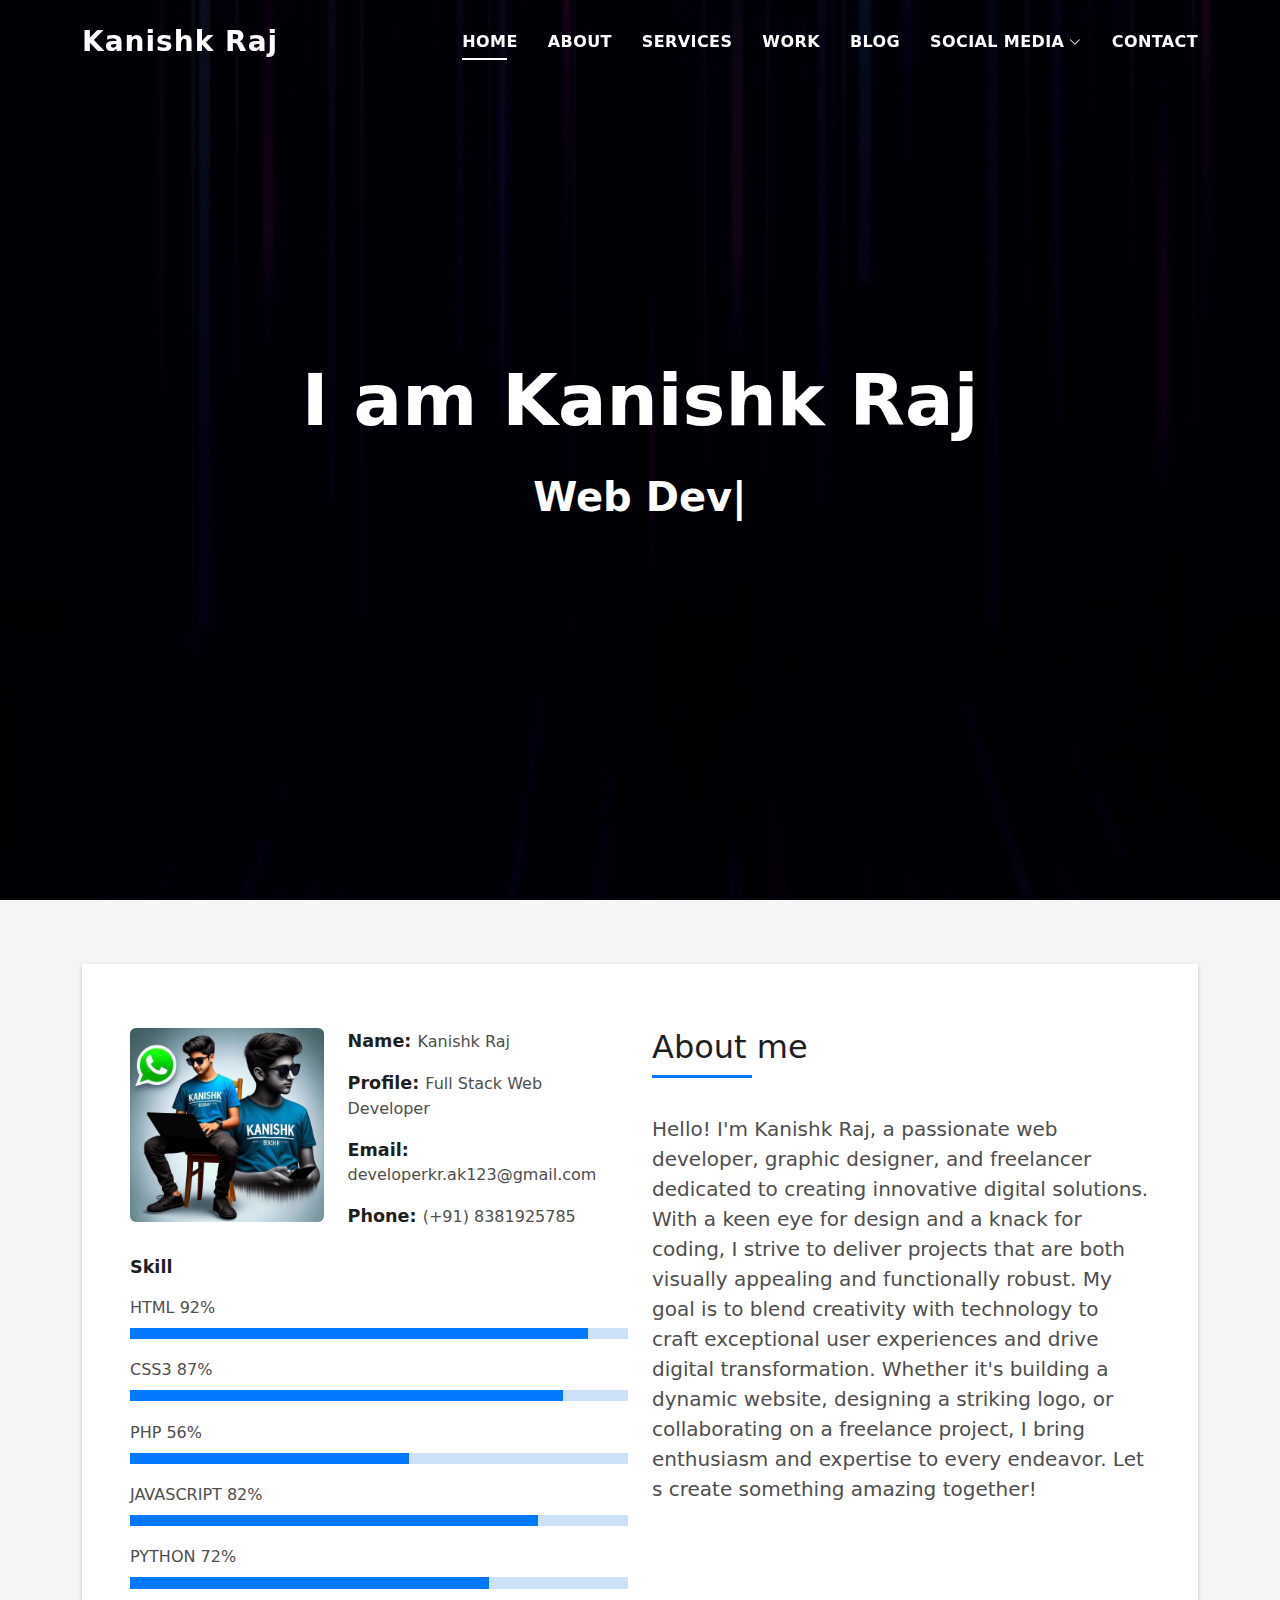
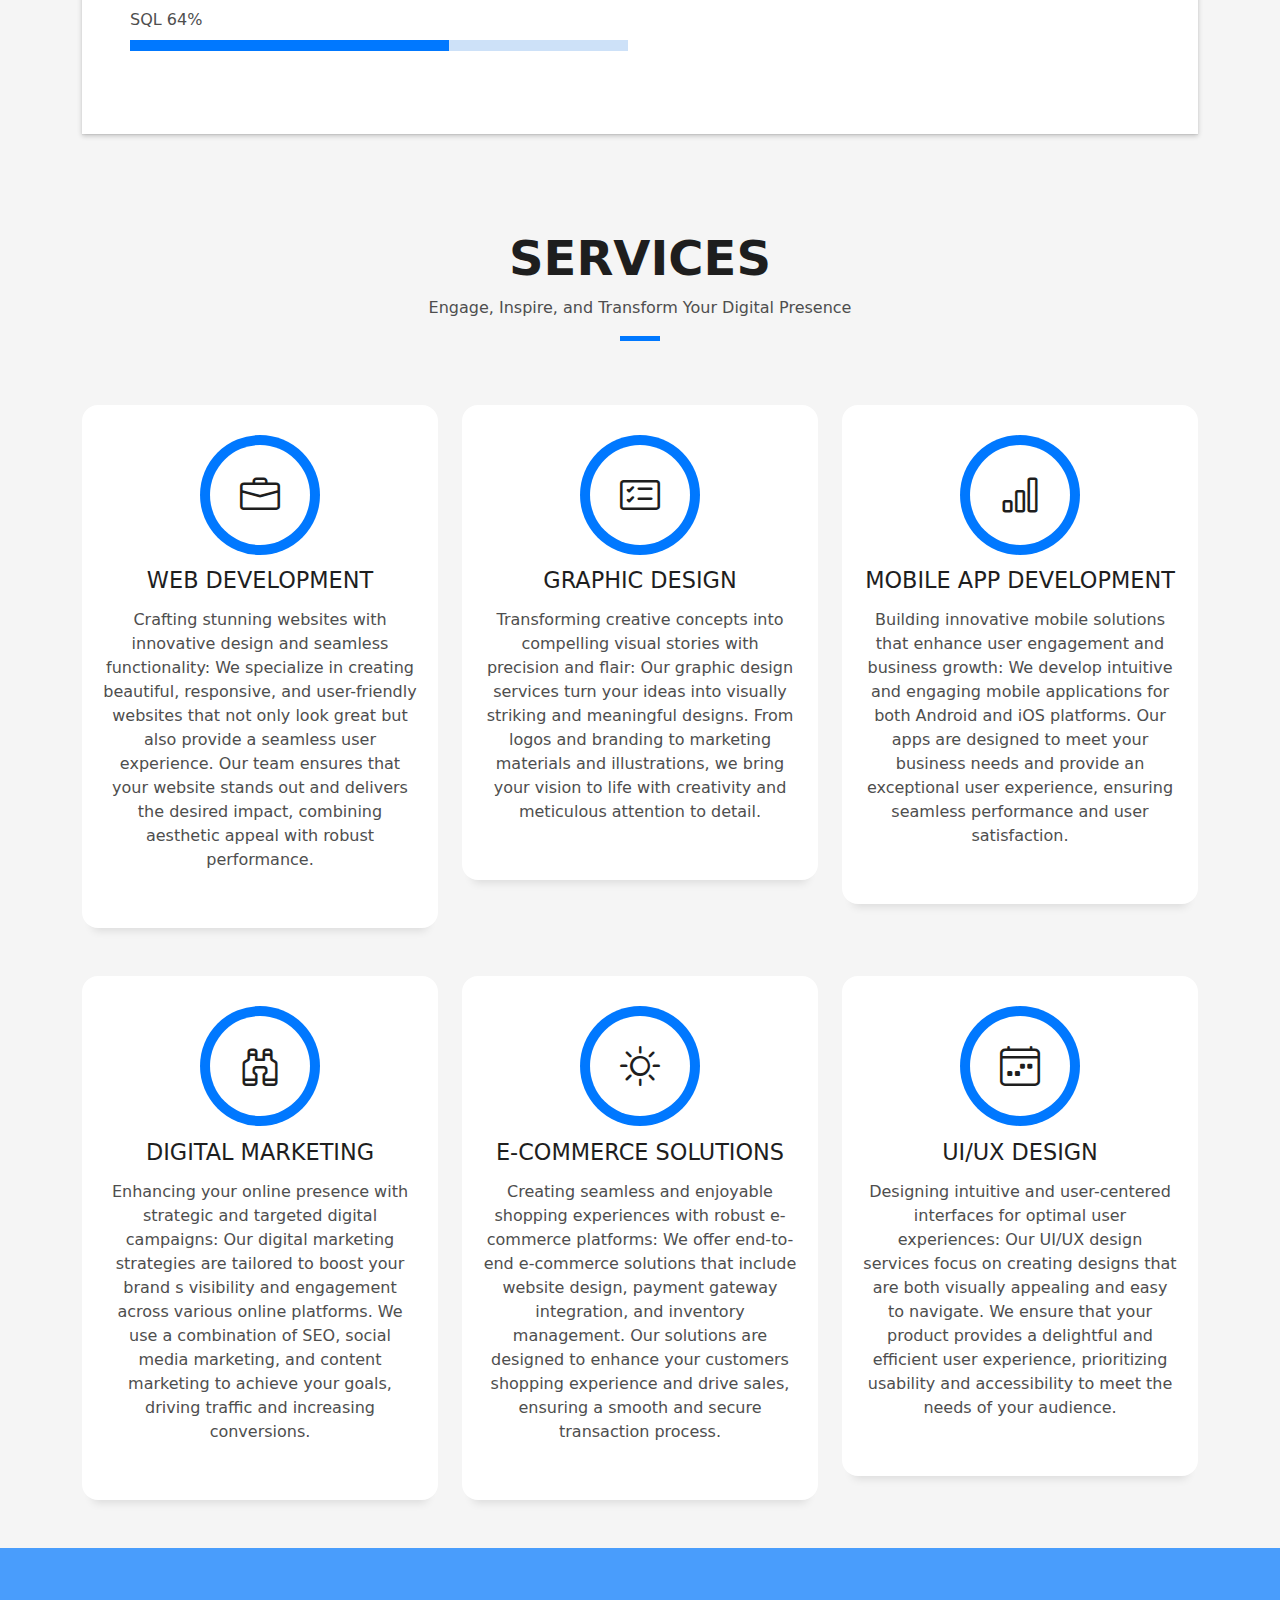
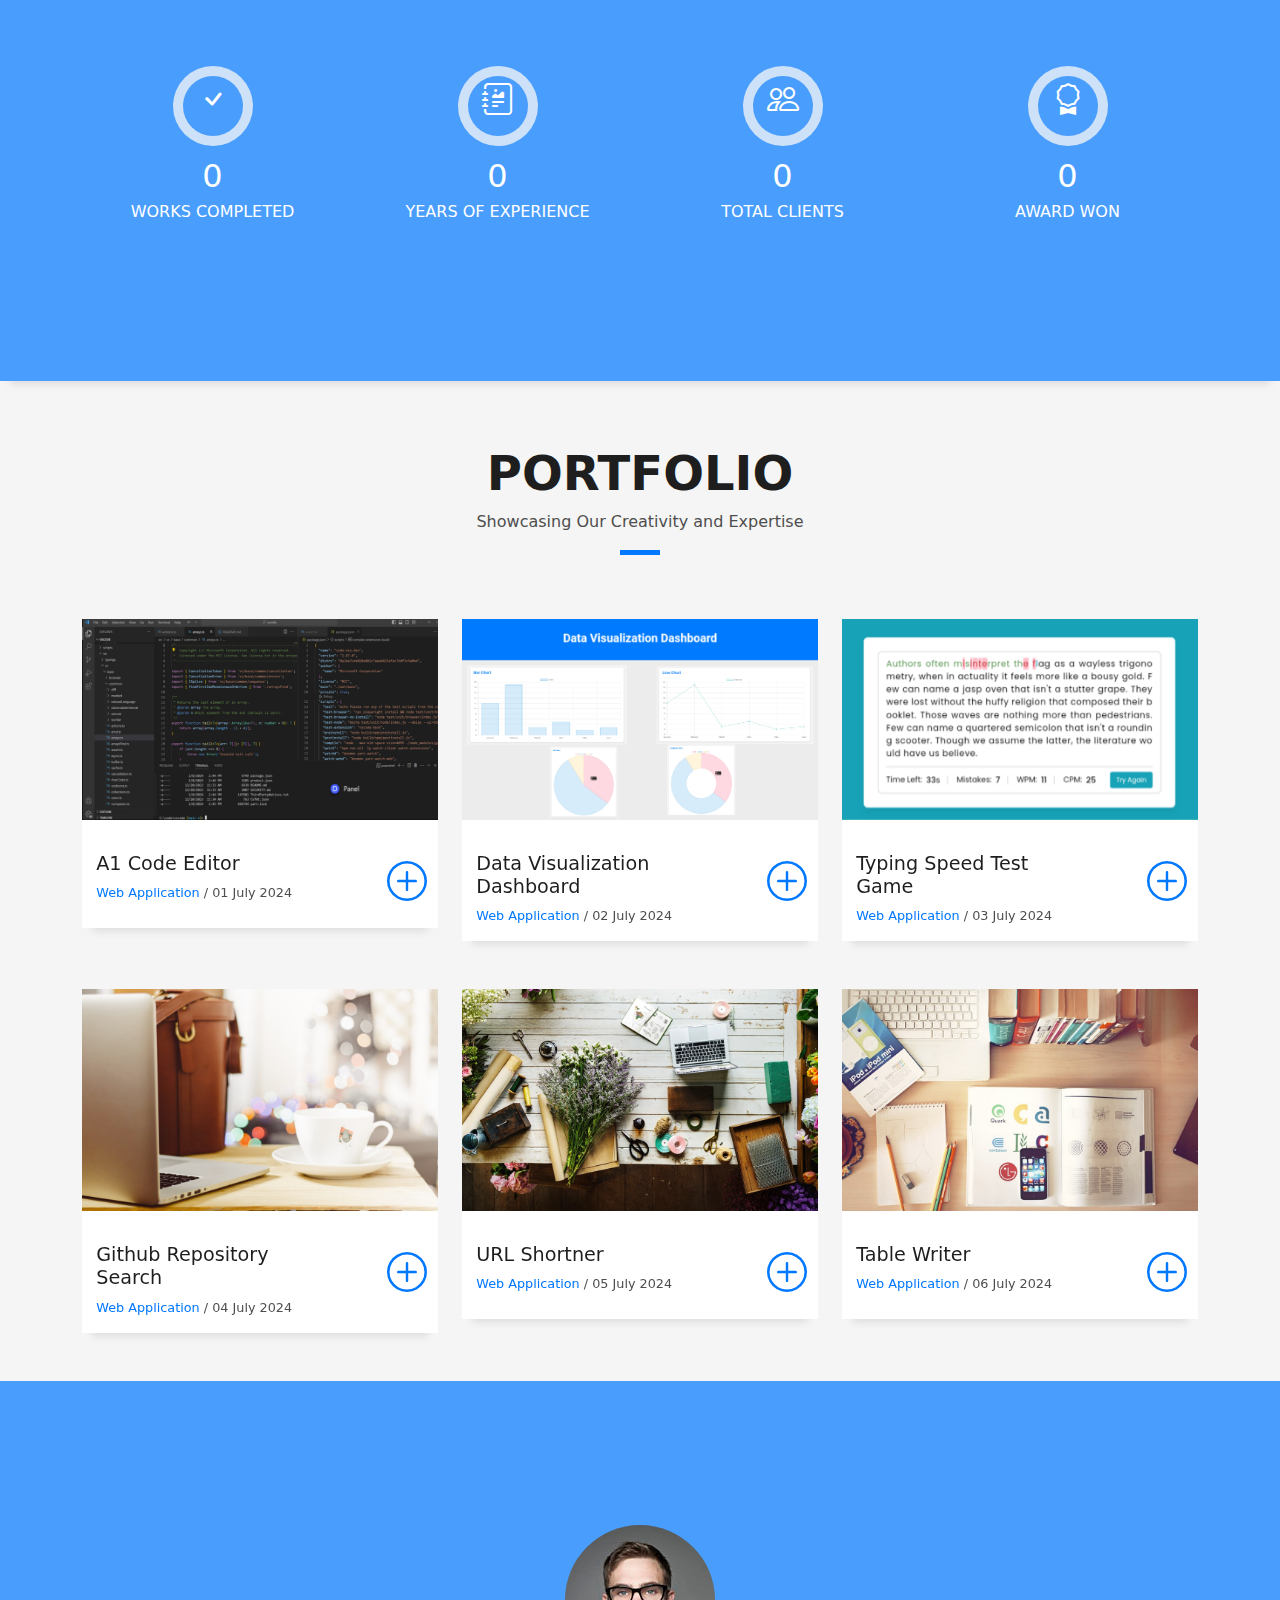
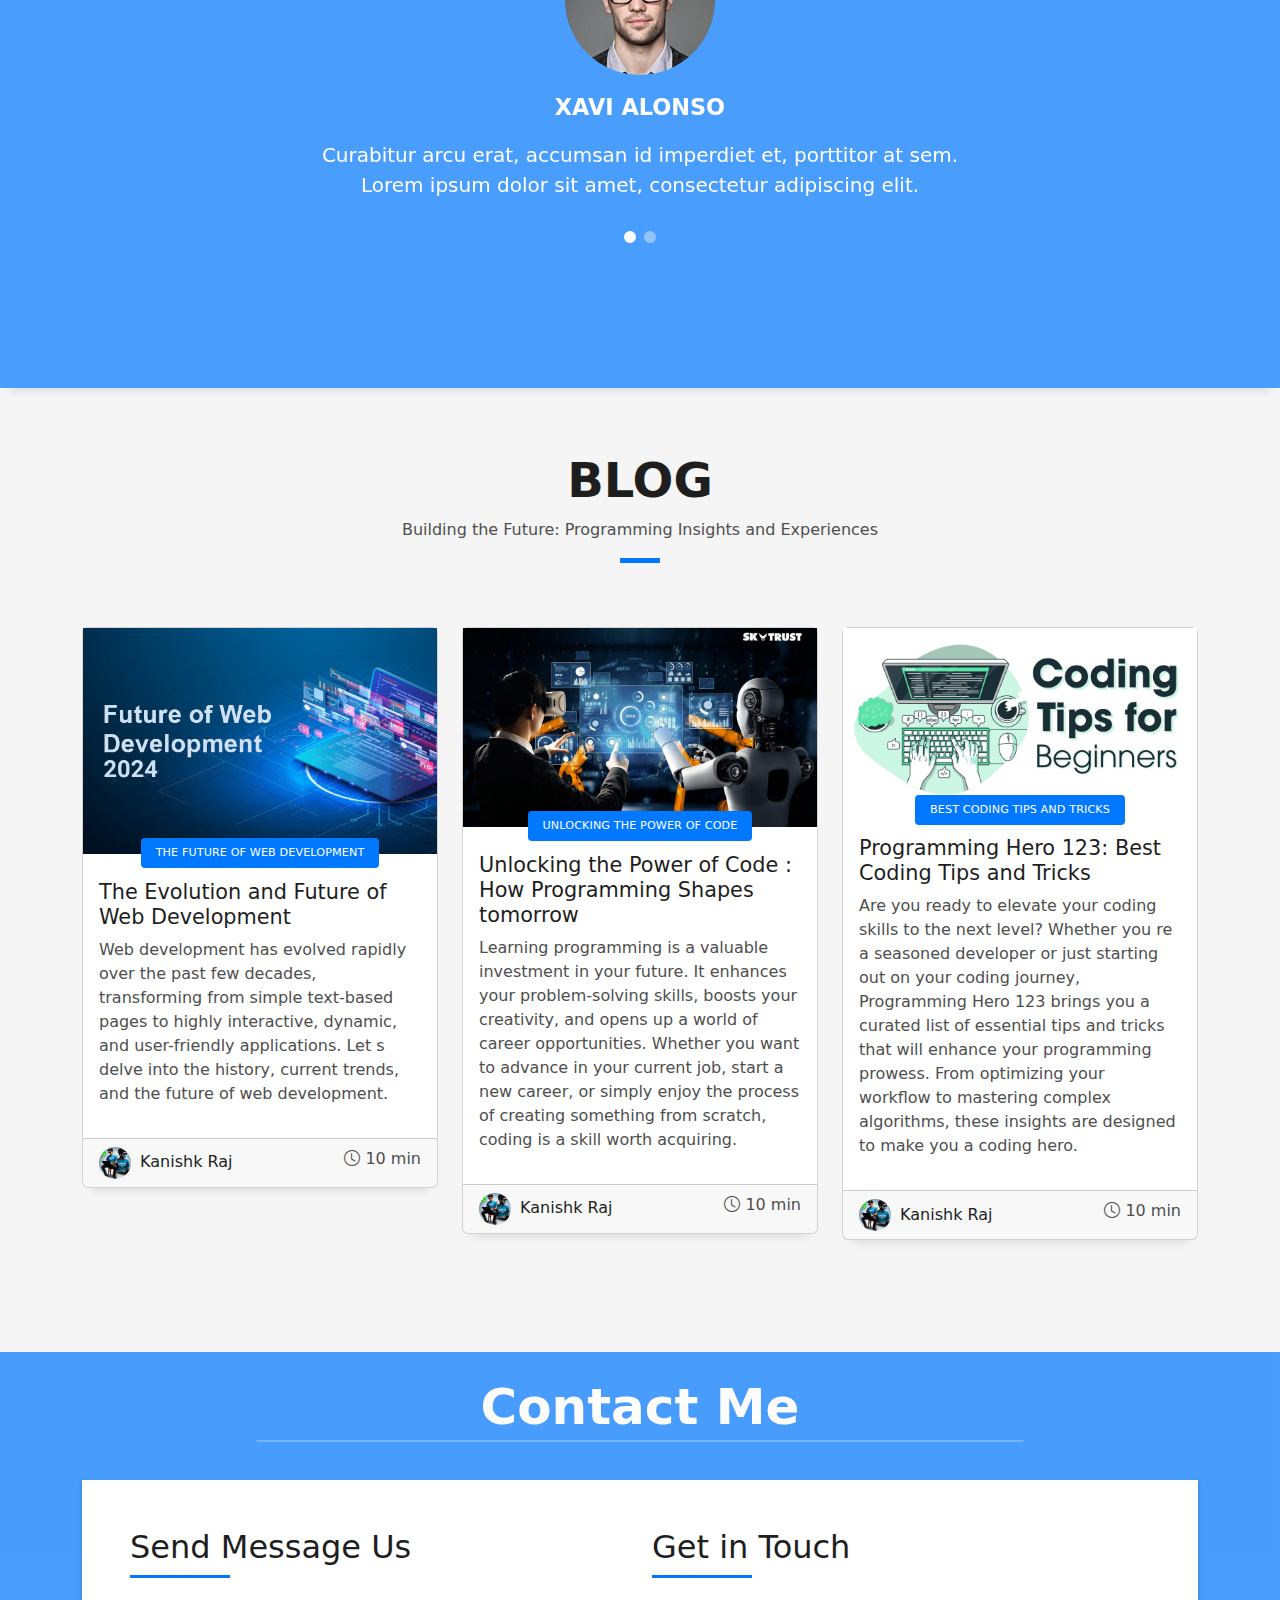
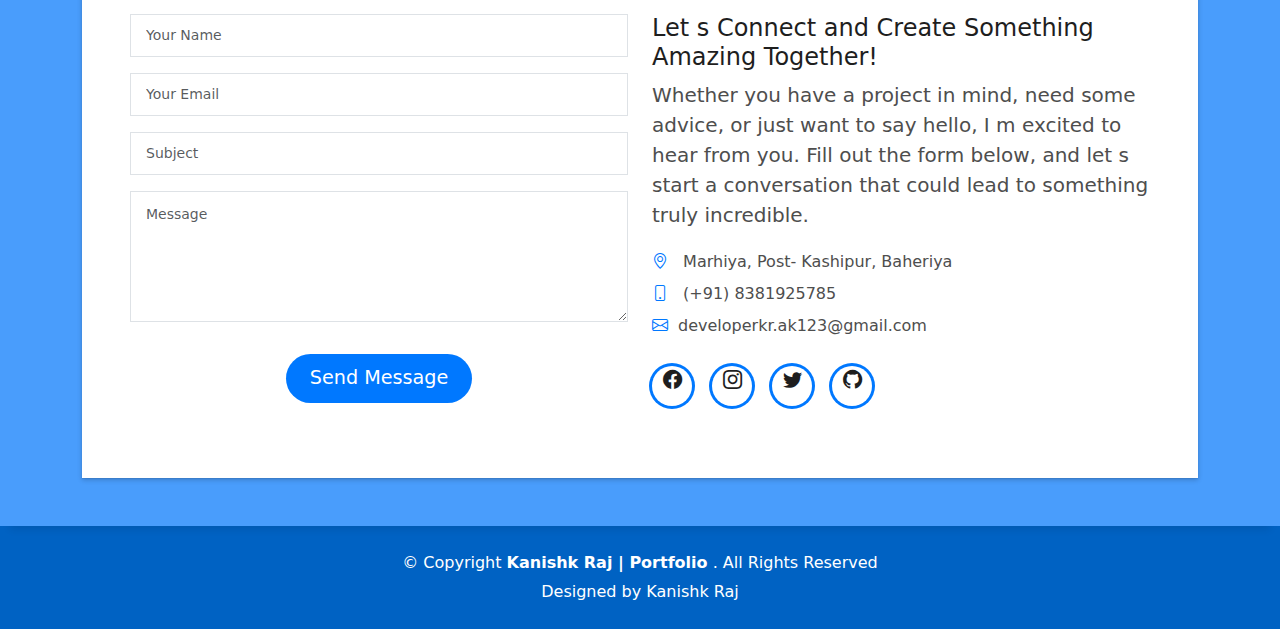
<file: index.html>
<!DOCTYPE html>
<html lang="en">

<head>
  <meta charset="utf-8">
  <meta content="width=device-width, initial-scale=1.0" name="viewport">
  <title>Kanishk Raj | Portfolio</title>
  <meta content="" name="description">
  <meta content="" name="keywords">

  <!-- Favicons -->
  <link href="assets/img/testimonial-2.jpg" rel="icon">
  <link href="assets/img/apple-touch-icon.png" rel="apple-touch-icon">

  <!-- Vendor CSS Files -->
  <link href="assets/vendor/bootstrap/css/bootstrap.min.css" rel="stylesheet">
  <link href="assets/vendor/bootstrap-icons/bootstrap-icons.css" rel="stylesheet">
  <link href="assets/vendor/glightbox/css/glightbox.min.css" rel="stylesheet">
  <link href="assets/vendor/swiper/swiper-bundle.min.css" rel="stylesheet">

  <!-- Template Main CSS File -->
  <link href="assets/css/style.css" rel="stylesheet">
</head>
<body>
  <!-- ======= Header ======= -->
  <header id="header" class="fixed-top">
    <div class="container d-flex align-items-center justify-content-between">

      <h1 class="logo"><a href="index.html">Kanishk Raj</a></h1>
      <!-- Uncomment below if you prefer to use an image logo -->
      <!-- <a href="index.html" class="logo"><img src="assets/img/logo.png" alt="" class="img-fluid"></a>-->

      <nav id="navbar" class="navbar">
        <ul>
          <li><a class="nav-link scrollto active" href="#hero">Home</a></li>
          <li><a class="nav-link scrollto" href="#about">About</a></li>
          <li><a class="nav-link scrollto" href="#services">Services</a></li>
          <li><a class="nav-link scrollto " href="#work">Work</a></li>
          <li><a class="nav-link scrollto " href="#blog">Blog</a></li>
          <li class="dropdown"><a href="#"><span>Social Media</span> <i class="bi bi-chevron-down"></i></a>
            <ul>
              <li><a href="https://github.com/programmerkr/">Github</a></li>
              <li class="dropdown"><a href="#"><span>Github Pages</span> <i class="bi bi-chevron-right"></i></a>
                <ul>
                  <li><a href="https://programmerkr.github.io/A1_code_editor.kr/">A1 Code Editor</a></li>
                  <li><a href="https://programmerkr.github.io/table_writer.kr/">Table Writer</a></li>
                  <li><a href="https://programmerkr.github.io/qr-code_genrator.kr/">QR Code Genrator</a></li>
                  <li><a href="https://programmerkr.github.io/data_visualization_dashboard.kr/">Data Visualization Dashboard</a></li>
                  <li><a href="https://programmerkr.github.io/typing_speed_test.kr/">Typing Speed Test Game</a></li>
                </ul>
              </li>
              <li><a href="https://youtube.com/@programminghero.123?si=XlIHCKtUrxnxo1yc">Youtube</a></li>
              <li><a href="https://whatsapp.com/channel/0029VajmKFb9cDDiAYry3Z2x">Whatsapp</a></li>
              <li><a href="https://programminghero000.blogspot.com/">Blogger</a></li>
            </ul>
          </li>
          <li><a class="nav-link scrollto" href="#contact">Contact</a></li>
        </ul>
        <i class="bi bi-list mobile-nav-toggle"></i>
      </nav><!-- .navbar -->

    </div>
  </header><!-- End Header -->

  <!-- ======= Hero Section ======= -->
  <div id="hero" class="hero route bg-image" style="background-image: url(assets/img/hero-bg.jpg)">
    <div class="overlay-itro"></div>
    <div class="hero-content display-table">
      <div class="table-cell">
        <div class="container">
          <!-- <p class="display-6 color-d">Hello, world!</p>-->
          <h1 class="hero-title mb-4">I am Kanishk Raj</h1>
          <p class="hero-subtitle"><span class="typed" data-typed-items="Web Developer, Graphic Designer, Freelancer"></span></p>
          <!-- <p class="pt-3"><a class="btn btn-primary btn js-scroll px-4" href="#about" role="button">Learn More</a></p>-->
        </div>
      </div>
    </div>
  </div><!-- End Hero Section -->

  <main id="main">

    <!-- ======= About Section ======= -->
    <section id="about" class="about-mf sect-pt4 route">
      <div class="container">
        <div class="row">
          <div class="col-sm-12">
            <div class="box-shadow-full">
              <div class="row">
                <div class="col-md-6">
                  <div class="row">
                    <div class="col-sm-6 col-md-5">
                      <div class="about-img">
                        <img src="assets/img/testimonial-2.jpg" class="img-fluid rounded b-shadow-a" alt="">
                      </div>
                    </div>
                    <div class="col-sm-6 col-md-7">
                      <div class="about-info">
                        <p><span class="title-s">Name: </span> <span>Kanishk Raj</span></p>
                        <p><span class="title-s">Profile: </span> <span>Full Stack Web Developer</span></p>
                        <p><span class="title-s">Email: </span> <span>developerkr.ak123@gmail.com</span></p>
                        <p><span class="title-s">Phone: </span> <span>(+91) 8381925785</span></p>
                      </div>
                    </div>
                  </div>
                  <div class="skill-mf">
                    <p class="title-s">Skill</p>
                    <span>HTML</span> <span class="pull-right">92%</span>
                    <div class="progress">
                      <div class="progress-bar" role="progressbar" style="width: 92%;" aria-valuenow="92" aria-valuemin="0" aria-valuemax="100"></div>
                    </div>
                    <span>CSS3</span> <span class="pull-right">87%</span>
                    <div class="progress">
                      <div class="progress-bar" role="progressbar" style="width: 87%" aria-valuenow="87" aria-valuemin="0" aria-valuemax="100"></div>
                    </div>
                    <span>PHP</span> <span class="pull-right">56%</span>
                    <div class="progress">
                      <div class="progress-bar" role="progressbar" style="width: 56%" aria-valuenow="56" aria-valuemin="0" aria-valuemax="100"></div>
                    </div>
                    <span>JAVASCRIPT</span> <span class="pull-right">82%</span>
                    <div class="progress">
                      <div class="progress-bar" role="progressbar" style="width: 82%" aria-valuenow="82" aria-valuemin="0" aria-valuemax="100"></div>
                    </div>
                    <span>PYTHON</span> <span class="pull-right">72%</span>
                    <div class="progress">
                      <div class="progress-bar" role="progressbar" style="width: 72%" aria-valuenow="72" aria-valuemin="0" aria-valuemax="100"></div>
                    </div>
                    <span>SQL</span> <span class="pull-right">64%</span>
                    <div class="progress">
                      <div class="progress-bar" role="progressbar" style="width: 64%" aria-valuenow="64" aria-valuemin="0" aria-valuemax="100"></div>
                    </div>
                  </div>
                </div>
                <div class="col-md-6">
                  <div class="about-me pt-4 pt-md-0">
                    <div class="title-box-2">
                      <h5 class="title-left">
                        About me
                      </h5>
                    </div>
                    <p class="lead">
                      Hello! I'm Kanishk Raj, a passionate web developer, graphic designer, and freelancer dedicated to creating innovative digital solutions. With a keen eye for design and a knack for coding, I strive to deliver projects that are both visually appealing and functionally robust. My goal is to blend creativity with technology to craft exceptional user experiences and drive digital transformation. Whether it's building a dynamic website, designing a striking logo, or collaborating on a freelance project, I bring enthusiasm and expertise to every endeavor. Let s create something amazing together!
                    </p>
                  </div>
                </div>
              </div>
            </div>
          </div>
        </div>
      </div>
    </section><!-- End About Section -->

    <!-- ======= Services Section ======= -->
    <section id="services" class="services-mf pt-5 route">
      <div class="container">
        <div class="row">
          <div class="col-sm-12">
            <div class="title-box text-center">
              <h3 class="title-a">
                Services
              </h3>
              <p class="subtitle-a">
                Engage, Inspire, and Transform Your Digital Presence
              </p>
              <div class="line-mf"></div>
            </div>
          </div>
        </div>
        <div class="row">
          <div class="col-md-4">
            <div class="service-box">
              <div class="service-ico">
                <span class="ico-circle"><i class="bi bi-briefcase"></i></span>
              </div>
              <div class="service-content">
                <h2 class="s-title">Web Development</h2>
                <p class="s-description text-center">
                  <span> Crafting stunning websites with innovative design and seamless functionality: </span> We specialize in creating beautiful, responsive, and user-friendly websites that not only look great but also provide a seamless user experience. Our team ensures that your website stands out and delivers the desired impact, combining aesthetic appeal with robust performance.
                </p>
              </div>
            </div>
          </div>
          <div class="col-md-4">
            <div class="service-box">
              <div class="service-ico">
                <span class="ico-circle"><i class="bi bi-card-checklist"></i></span>
              </div>
              <div class="service-content">
                <h2 class="s-title">Graphic Design</h2>
                <p class="s-description text-center">
                  <span> Transforming creative concepts into compelling visual stories with precision and flair: </span> Our graphic design services turn your ideas into visually striking and meaningful designs. From logos and branding to marketing materials and illustrations, we bring your vision to life with creativity and meticulous attention to detail.
                </p>
              </div>
            </div>
          </div>
          <div class="col-md-4">
            <div class="service-box">
              <div class="service-ico">
                <span class="ico-circle"><i class="bi bi-bar-chart"></i></span>
              </div>
              <div class="service-content">
                <h2 class="s-title">Mobile App Development</h2>
                <p class="s-description text-center">
                  <span>Building innovative mobile solutions that enhance user engagement and business growth: </span> We develop intuitive and engaging mobile applications for both Android and iOS platforms. Our apps are designed to meet your business needs and provide an exceptional user experience, ensuring seamless performance and user satisfaction.
                </p>
              </div>
            </div>
          </div>
          <div class="col-md-4">
            <div class="service-box">
              <div class="service-ico">
                <span class="ico-circle"><i class="bi bi-binoculars"></i></span>
              </div>
              <div class="service-content">
                <h2 class="s-title">Digital Marketing</h2>
                <p class="s-description text-center">
                  Enhancing your online presence with strategic and targeted digital campaigns: Our digital marketing strategies are tailored to boost your brand s visibility and engagement across various online platforms. We use a combination of SEO, social media marketing, and content marketing to achieve your goals, driving traffic and increasing conversions.
                </p>
              </div>
            </div>
          </div>
          <div class="col-md-4">
            <div class="service-box">
              <div class="service-ico">
                <span class="ico-circle"><i class="bi bi-brightness-high"></i></span>
              </div>
              <div class="service-content">
                <h2 class="s-title">E-commerce Solutions</h2>
                <p class="s-description text-center">
                  Creating seamless and enjoyable shopping experiences with robust e-commerce platforms: We offer end-to-end e-commerce solutions that include website design, payment gateway integration, and inventory management. Our solutions are designed to enhance your customers shopping experience and drive sales, ensuring a smooth and secure transaction process.
                </p>
              </div>
            </div>
          </div>
          <div class="col-md-4">
            <div class="service-box">
              <div class="service-ico">
                <span class="ico-circle"><i class="bi bi-calendar4-week"></i></span>
              </div>
              <div class="service-content">
                <h2 class="s-title">UI/UX Design</h2>
                <p class="s-description text-center">
                  Designing intuitive and user-centered interfaces for optimal user experiences: Our UI/UX design services focus on creating designs that are both visually appealing and easy to navigate. We ensure that your product provides a delightful and efficient user experience, prioritizing usability and accessibility to meet the needs of your audience.
                </p>
              </div>
            </div>
          </div>
        </div>
      </div>
    </section><!-- End Services Section -->

    <!-- ======= Counter Section ======= -->
    <div class="section-counter paralax-mf bg-image" style="background-image: url(assets/img/counters-bg.jpg)">
      <div class="overlay-mf"></div>
      <div class="container position-relative">
        <div class="row">
          <div class="col-sm-3 col-lg-3">
            <div class="counter-box counter-box pt-4 pt-md-0">
              <div class="counter-ico">
                <span class="ico-circle"><i class="bi bi-check"></i></span>
              </div>
              <div class="counter-num">
                <p data-purecounter-start="0" data-purecounter-end="120" data-purecounter-duration="1" class="counter purecounter"></p>
                <span class="counter-text">WORKS COMPLETED</span>
              </div>
            </div>
          </div>
          <div class="col-sm-3 col-lg-3">
            <div class="counter-box pt-4 pt-md-0">
              <div class="counter-ico">
                <span class="ico-circle"><i class="bi bi-journal-richtext"></i></span>
              </div>
              <div class="counter-num">
                <p data-purecounter-start="0" data-purecounter-end="2" data-purecounter-duration="1" class="counter purecounter"></p>
                <span class="counter-text">YEARS OF EXPERIENCE</span>
              </div>
            </div>
          </div>
          <div class="col-sm-3 col-lg-3">
            <div class="counter-box pt-4 pt-md-0">
              <div class="counter-ico">
                <span class="ico-circle"><i class="bi bi-people"></i></span>
              </div>
              <div class="counter-num">
                <p data-purecounter-start="0" data-purecounter-end="320" data-purecounter-duration="1" class="counter purecounter"></p>
                <span class="counter-text">TOTAL CLIENTS</span>
              </div>
            </div>
          </div>
          <div class="col-sm-3 col-lg-3">
            <div class="counter-box pt-4 pt-md-0">
              <div class="counter-ico">
                <span class="ico-circle"><i class="bi bi-award"></i></span>
              </div>
              <div class="counter-num">
                <p data-purecounter-start="0" data-purecounter-end="32" data-purecounter-duration="1" class="counter purecounter"></p>
                <span class="counter-text">AWARD WON</span>
              </div>
            </div>
          </div>
        </div>
      </div>
    </div><!-- End Counter Section -->

    <!-- ======= Portfolio Section ======= -->
    <section id="work" class="portfolio-mf sect-pt4 route">
      <div class="container">
        <div class="row">
          <div class="col-sm-12">
            <div class="title-box text-center">
              <h3 class="title-a">
                Portfolio
              </h3>
              <p class="subtitle-a">
                Showcasing Our Creativity and Expertise
              </p>
              <div class="line-mf"></div>
            </div>
          </div>
        </div>
        <div class="row">
          <div class="col-md-4">
            <div class="work-box">
              <a href="assets/img/work-1.jpg" data-gallery="portfolioGallery" class="portfolio-lightbox">
                <div class="work-img">
                  <img src="assets/img/work-1.jpg" alt="" class="img-fluid">
                </div>
              </a>
              <div class="work-content">
                <div class="row">
                  <div class="col-sm-8">
                    <h2 class="w-title">A1 Code Editor</h2>
                    <div class="w-more">
                      <span class="w-ctegory">Web Application</span> / <span class="w-date">01 July 2024</span>
                    </div>
                  </div>
                  <div class="col-sm-4">
                    <div class="w-like">
                      <a href="https://programmerkr.github.io/A1_code_editor.kr/"> <span class="bi bi-plus-circle"></span></a>
                    </div>
                  </div>
                </div>
              </div>
            </div>
          </div>
          <div class="col-md-4">
            <div class="work-box">
              <a href="assets/img/work-2.jpg" data-gallery="portfolioGallery" class="portfolio-lightbox">
                <div class="work-img">
                  <img src="assets/img/work-2.jpg" alt="" class="img-fluid">
                </div>
              </a>
              <div class="work-content">
                <div class="row">
                  <div class="col-sm-8">
                    <h2 class="w-title">Data Visualization Dashboard</h2>
                    <div class="w-more">
                      <span class="w-ctegory">Web Application</span> / <span class="w-date">02 July 2024</span>
                    </div>
                  </div>
                  <div class="col-sm-4">
                    <div class="w-like">
                      <a href="https://programmerkr.github.io/data_visualization_dashboard.kr/"> <span class="bi bi-plus-circle"></span></a>
                    </div>
                  </div>
                </div>
              </div>
            </div>
          </div>
          <div class="col-md-4">
            <div class="work-box">
              <a href="assets/img/work-3.jpg" data-gallery="portfolioGallery" class="portfolio-lightbox">
                <div class="work-img">
                  <img src="assets/img/work-3.jpg" alt="" class="img-fluid">
                </div>
              </a>
              <div class="work-content">
                <div class="row">
                  <div class="col-sm-8">
                    <h2 class="w-title">Typing Speed Test Game</h2>
                    <div class="w-more">
                      <span class="w-ctegory">Web Application</span> / <span class="w-date">03 July 2024</span>
                    </div>
                  </div>
                  <div class="col-sm-4">
                    <div class="w-like">
                      <a href="https://programmerkr.github.io/typing_speed_test.kr/"> <span class="bi bi-plus-circle"></span></a>
                    </div>
                  </div>
                </div>
              </div>
            </div>
          </div>
          <div class="col-md-4">
            <div class="work-box">
              <a href="assets/img/work-4.jpg" data-gallery="portfolioGallery" class="portfolio-lightbox">
                <div class="work-img">
                  <img src="assets/img/work-4.jpg" alt="" class="img-fluid">
                </div>
              </a>
              <div class="work-content">
                <div class="row">
                  <div class="col-sm-8">
                    <h2 class="w-title">Github Repository Search</h2>
                    <div class="w-more">
                      <span class="w-ctegory">Web Application</span> / <span class="w-date">04 July 2024</span>
                    </div>
                  </div>
                  <div class="col-sm-4">
                    <div class="w-like">
                      <a href="https://programmerkr.github.io/github_repository_search.kr/"> <span class="bi bi-plus-circle"></span></a>
                    </div>
                  </div>
                </div>
              </div>
            </div>
          </div>
          <div class="col-md-4">
            <div class="work-box">
              <a href="assets/img/work-5.jpg" data-gallery="portfolioGallery" class="portfolio-lightbox">
                <div class="work-img">
                  <img src="assets/img/work-5.jpg" alt="" class="img-fluid">
                </div>
              </a>
              <div class="work-content">
                <div class="row">
                  <div class="col-sm-8">
                    <h2 class="w-title">URL Shortner</h2>
                    <div class="w-more">
                      <span class="w-ctegory">Web Application</span> / <span class="w-date">05 July 2024</span>
                    </div>
                  </div>
                  <div class="col-sm-4">
                    <div class="w-like">
                      <a href="https://programmerkr.github.io/url_shortner.kr/"> <span class="bi bi-plus-circle"></span></a>
                    </div>
                  </div>
                </div>
              </div>
            </div>
          </div>
          <div class="col-md-4">
            <div class="work-box">
              <a href="assets/img/work-6.jpg" data-gallery="portfolioGallery" class="portfolio-lightbox">
                <div class="work-img">
                  <img src="assets/img/work-6.jpg" alt="" class="img-fluid">
                </div>
              </a>
              <div class="work-content">
                <div class="row">
                  <div class="col-sm-8">
                    <h2 class="w-title">Table Writer</h2>
                    <div class="w-more">
                      <span class="w-ctegory">Web Application</span> / <span class="w-date">06 July 2024</span>
                    </div>
                  </div>
                  <div class="col-sm-4">
                    <div class="w-like">
                      <a href="https://programmerkr.github.io/table_writer.kr/"> <span class="bi bi-plus-circle"></span></a>
                    </div>
                  </div>
                </div>
              </div>
            </div>
          </div>

        </div>
      </div>
    </section><!-- End Portfolio Section -->

    <!-- ======= Testimonials Section ======= -->
    <div class="testimonials paralax-mf bg-image" style="background-image: url(assets/img/overlay-bg.jpg)">
      <div class="overlay-mf"></div>
      <div class="container">
        <div class="row">
          <div class="col-md-12">

            <div class="testimonials-slider swiper" data-aos="fade-up" data-aos-delay="100">
              <div class="swiper-wrapper">

                <div class="swiper-slide">
                  <div class="testimonial-box">
                    <div class="author-test">
                      <img src="assets/img/testimonial-1.jpg" alt="" class="rounded-circle b-shadow-a">
                      <span class="author">Xavi Alonso</span>
                    </div>
                    <div class="content-test">
                      <p class="description lead">
                        Curabitur arcu erat, accumsan id imperdiet et, porttitor at sem. Lorem ipsum dolor sit amet,
                        consectetur adipiscing elit.
                      </p>
                    </div>
                  </div>
                </div><!-- End testimonial item -->

                <div class="swiper-slide">
                  <div class="testimonial-box">
                    <div class="author-test">
                      <img src="assets/img/testimonial-1.jpg" alt="" class="rounded-circle b-shadow-a">
                      <span class="author">Marta Socrate</span>
                    </div>
                    <div class="content-test">
                      <p class="description lead">
                        Curabitur arcu erat, accumsan id imperdiet et, porttitor at sem. Lorem ipsum dolor sit amet,
                        consectetur adipiscing elit.
                      </p>
                    </div>
                  </div>
                </div><!-- End testimonial item -->
              </div>
              <div class="swiper-pagination"></div>
            </div>
            

            <!-- <div id="testimonial-mf" class="owl-carousel owl-theme">
          
        </div> -->
          </div>
        </div>
      </div>
    </div><!-- End Testimonials Section -->

    <!-- ======= Blog Section ======= -->
    <section id="blog" class="blog-mf sect-pt4 route">
      <div class="container">
        <div class="row">
          <div class="col-sm-12">
            <div class="title-box text-center">
              <h3 class="title-a">
                Blog
              </h3>
              <p class="subtitle-a">
                Building the Future: Programming Insights and Experiences
              </p>
              <div class="line-mf"></div>
            </div>
          </div>
        </div>
        <div class="row">
          <div class="col-md-4">
            <div class="card card-blog">
              <div class="card-img">
                <a href="https://programminghero000.blogspot.com/2024/07/the-evolution-and-future-of-web.html"><img src="assets/img/post-1.jpg" alt="" class="img-fluid"></a>
              </div>
              <div class="card-body">
                <div class="card-category-box">
                  <div class="card-category">
                    <h6 class="category">The Future of Web Development</h6>
                  </div>
                </div>
                <h3 class="card-title"><a href="https://programminghero000.blogspot.com/2024/07/the-evolution-and-future-of-web.html">The Evolution and Future of Web Development</a></h3>
                <p class="card-description">
                  Web development has evolved rapidly over the past few decades, transforming from simple text-based pages to highly interactive, dynamic, and user-friendly applications. Let s delve into the history, current trends, and the future of web development.
                </p>
              </div>
              <div class="card-footer">
                <div class="post-author">
                  <a href="#">
                    <img src="assets/img/testimonial-2.jpg" alt="" class="avatar rounded-circle">
                    <span class="author">Kanishk Raj</span>
                  </a>
                </div>
                <div class="post-date">
                  <span class="bi bi-clock"></span> 10 min
                </div>
              </div>
            </div>
          </div>
          <div class="col-md-4">
            <div class="card card-blog">
              <div class="card-img">
                <a href="blog-single.html"><img src="assets/img/post-2.jpg" alt="" class="img-fluid"></a>
              </div>
              <div class="card-body">
                <div class="card-category-box">
                  <div class="card-category">
                    <h6 class="category">Unlocking the Power of Code</h6>
                  </div>
                </div>
                <h3 class="card-title"><a href="http://programminghero000.blogspot.com/2024/07/unlocking-power-of-code-why-everyone.html">Unlocking the Power of Code : How Programming Shapes tomorrow</a></h3>
                <p class="card-description">
                  Learning programming is a valuable investment in your future. It enhances your problem-solving skills, boosts your creativity, and opens up a world of career opportunities. Whether you want to advance in your current job, start a new career, or simply enjoy the process of creating something from scratch, coding is a skill worth acquiring.
                </p>
              </div>
              <div class="card-footer">
                <div class="post-author">
                  <a href="#">
                    <img src="assets/img/testimonial-2.jpg" alt="" class="avatar rounded-circle">
                    <span class="author">Kanishk Raj</span>
                  </a>
                </div>
                <div class="post-date">
                  <span class="bi bi-clock"></span> 10 min
                </div>
              </div>
            </div>
          </div>
          <div class="col-md-4">
            <div class="card card-blog">
              <div class="card-img">
                <a href="blog-single.html"><img src="assets/img/post-3.jpg" alt="" class="img-fluid"></a>
              </div>
              <div class="card-body">
                <div class="card-category-box">
                  <div class="card-category">
                    <h6 class="category">Best Coding Tips and Tricks</h6>
                  </div>
                </div>
                <h3 class="card-title"><a href="http://programminghero000.blogspot.com/2024/07/programming-hero-123-best-coding-tips.html">Programming Hero 123: Best Coding Tips and Tricks</a></h3>
                <p class="card-description">
                  Are you ready to elevate your coding skills to the next level? Whether you re a seasoned developer or just starting out on your coding journey, Programming Hero 123 brings you a curated list of essential tips and tricks that will enhance your programming prowess. From optimizing your workflow to mastering complex algorithms, these insights are designed to make you a coding hero.
                </p>
              </div>
              <div class="card-footer">
                <div class="post-author">
                  <a href="#">
                    <img src="assets/img/testimonial-2.jpg" alt="" class="avatar rounded-circle">
                    <span class="author">Kanishk Raj</span>
                  </a>
                </div>
                <div class="post-date">
                  <span class="bi bi-clock"></span> 10 min
                </div>
              </div>
            </div>
          </div>
        </div>
      </div>
    </section><!-- End Blog Section -->

    <!-- ======= Contact Section ======= -->
    <section id="contact" class="paralax-mf footer-paralax bg-image sect-mt4 route" style="background-image: url(assets/img/overlay-bg.jpg)">
      <div class="overlay-mf">
        <div>
          <center>
            <h1 class="cmname">
              Contact Me
            </h1>
            <hr class="cmhr">
          </center>
        </div>
      </div>
      <div class="container">
        <div class="row">
          <div class="col-sm-12">
            <div class="contact-mf">
              <div id="contact" class="box-shadow-full">
                <div class="row">
                  <div class="col-md-6">
                    <div class="title-box-2">
                      <h5 class="title-left">
                        Send Message Us
                      </h5>
                    </div>
                    <div>
                      <form action="forms/contact.php" method="post" role="form" class="php-email-form">
                        <div class="row">
                          <div class="col-md-12 mb-3">
                            <div class="form-group">
                              <input type="text" name="name" class="form-control" id="name" placeholder="Your Name" required>
                            </div>
                          </div>
                          <div class="col-md-12 mb-3">
                            <div class="form-group">
                              <input type="email" class="form-control" name="email" id="email" placeholder="Your Email" required>
                            </div>
                          </div>
                          <div class="col-md-12 mb-3">
                            <div class="form-group">
                              <input type="text" class="form-control" name="subject" id="subject" placeholder="Subject" required>
                            </div>
                          </div>
                          <div class="col-md-12">
                            <div class="form-group">
                              <textarea class="form-control" name="message" rows="5" placeholder="Message" required></textarea>
                            </div>
                          </div>
                          <div class="col-md-12 text-center my-3">
                            <div class="loading">Loading</div>
                            <div class="error-message"></div>
                            <div class="sent-message">Your message has been sent. Thank you!</div>
                          </div>
                          <div class="col-md-12 text-center">
                            <button type="submit" class="button button-a button-big button-rouded">Send Message</button>
                          </div>
                        </div>
                      </form>
                    </div>
                  </div>
                  <div class="col-md-6">
                    <div class="title-box-2 pt-4 pt-md-0">
                      <h5 class="title-left">
                        Get in Touch
                      </h5>
                    </div>
                    <div class="more-info">
                      <h4>Let s Connect and Create Something Amazing Together!</h4>
                      <p class="lead">
                        Whether you have a project in mind, need some advice, or just want to say hello, I m excited to hear from you. Fill out the form below, and let s start a conversation that could lead to something truly incredible.
                      </p>
                      <ul class="list-ico">
                        <li><span class="bi bi-geo-alt"></span> Marhiya, Post- Kashipur, Baheriya</li>
                        <li><span class="bi bi-phone"></span> (+91) 8381925785 </li>
                        <li><span class="bi bi-envelope"></span>developerkr.ak123@gmail.com</li>
                      </ul>
                    </div>
                    <div class="socials">
                      <ul>
                        <li><a href="https://facebook.com/groups/2488765587989058/"><span class="ico-circle"><i class="bi bi-facebook"></i></span></a></li>
                        <li><a href="https://www.instagram.com/programming_hero.123?igsh=NHU4cWlydHNvZXV1"><span class="ico-circle"><i class="bi bi-instagram"></i></span></a></li>
                        <li><a href="https://x.com/Pro_Hero_123?s=09"><span class="ico-circle"><i class="bi bi-twitter"></i></span></a></li>
                        <li><a href="https://github.com/programmerkr/"><span class="ico-circle"><i class="bi bi-github"></i></span></a></li>
                      </ul>
                    </div>
                  </div>
                </div>
              </div>
            </div>
          </div>
        </div>
      </div>
    </section><!-- End Contact Section -->

  </main><!-- End #main -->

  <!-- ======= Footer ======= -->
  <footer>
    <div class="container">
      <div class="row">
        <div class="col-sm-12">
          <div class="copyright-box">
            <p class="copyright">&copy; Copyright <strong>Kanishk Raj | Portfolio</strong> . All Rights Reserved</p>
            <div class="credits">
              Designed by <a href="#">Kanishk Raj</a>
            </div>
          </div>
        </div>
      </div>
    </div>
  </footer><!-- End  Footer -->

  <div id="preloader"></div>
  <a href="#" class="back-to-top d-flex align-items-center justify-content-center"><i class="bi bi-arrow-up-short"></i></a>

  <!-- Vendor JS Files -->
  <script src="assets/vendor/purecounter/purecounter_vanilla.js"></script>
  <script src="assets/vendor/bootstrap/js/bootstrap.bundle.min.js"></script>
  <script src="assets/vendor/glightbox/js/glightbox.min.js"></script>
  <script src="assets/vendor/swiper/swiper-bundle.min.js"></script>
  <script src="assets/vendor/typed.js/typed.umd.js"></script>
  <script src="assets/vendor/php-email-form/validate.js"></script>

  <!-- Template Main JS File -->
  <script src="assets/js/main.js"></script>

</body>

</html>
</file>
<file: assets/css/style.css>
body {
  background-color: #f5f5f5;
  color: #4e4e4e;
}

h1,
h2,
h3,
h4,
h5,
h6 {
  color: #1e1e1e;
}

a {
  color: #1e1e1e;
  text-decoration: none;
  transition: all 0.5s ease-in-out;
}

a:hover {
  color: #0078ff;
  text-decoration: none;
  transition: all 0.5s ease-in-out;
}

.p-r {
  position: relative;
}

.color-a {
  text-decoration: none;
  color: #0078ff;
}

.color-d {
  color: #f5f5f5;
}

.color-text-a {
  text-decoration: none;
  color: #4e4e4e;
}

.box-shadow,
.card-blog,
.work-box,
.service-box,
.paralax-mf {
  box-shadow: 0 13px 8px -10px rgba(0, 0, 0, 0.1);
}

.box-shadow-a,
.button:hover {
  text-decoration: none;
  box-shadow: 0 0 0 4px #cde1f8;
}

.display-5 {
  font-size: 2.5rem;
  font-weight: 300;
  line-height: 1.1;
}

.display-6 {
  font-size: 2rem;
  font-weight: 300;
  line-height: 1.1;
}

.avatar {
  width: 32px;
  height: 32px;
  margin-right: 4px;
  overflow: hidden;
}

.bg-image {
  background-repeat: no-repeat;
  background-attachment: fixed;
  background-size: cover;
  background-position: center center;
}

@media (max-width: 1024px) {
  .bg-image {
    background-attachment: scroll;
  }
}

.overlay-mf {
  background-color: #0078ff;
}

.overlay-mf {
  position: absolute;
  top: 0;
  left: 0px;
  padding: 0;
  height: 100%;
  width: 100%;
  opacity: 0.7;
}

.cmname{
  font-size: 50px;
  color: white;
  font-weight: bold;
  text-align: center;
  margin-top: 25px;
}

.cmhr{
  text-align: center;
  background-color: #fff;
  width: 60%;
  height:2px;
  margin-top: -5px;
  border: 1px solid #fff;
  border-radius: 2px;
}

.paralax-mf {
  position: relative;
  padding: 8rem 0;
}

.display-table {
  width: 100%;
  height: 100%;
  display: table;
}

.table-cell {
  display: table-cell;
  vertical-align: middle;
}

/*--/ Sections /--*/
.sect-4 {
  padding: 4rem 0;
}

.sect-pt4 {
  padding-top: 4rem;
}

.sect-mt4 {
  margin-top: 4rem;
}

/*--/ Title s /--*/
.title-s {
  font-weight: 600;
  color: #1e1e1e;
  font-size: 1.1rem;
}

/*--/ Title A /--*/
.title-box {
  margin-bottom: 4rem;
}

.title-a {
  text-decoration: none;
  font-size: 3rem;
  font-weight: bold;
  text-transform: uppercase;
}

.subtitle-a {
  text-decoration: none;
  color: #4e4e4e;
}

.line-mf {
  width: 40px;
  height: 5px;
  background-color: #0078ff;
  margin: 0 auto;
}

/*--/ Title Left /--*/
.title-box-2 {
  margin-bottom: 3rem;
}

.title-left {
  font-size: 2rem;
  position: relative;
}

.title-left:before {
  content: "";
  position: absolute;
  height: 3px;
  background-color: #0078ff;
  width: 100px;
  bottom: -12px;
}

/*------/ Box /------*/
.box-pl2 {
  padding-left: 2rem;
}

.box-shadow-full {
  padding: 3rem 1.25rem;
  position: relative;
  background-color: #fff;
  margin-bottom: 3rem;
  z-index: 2;
  box-shadow: 0 1px 1px 0 rgba(0, 0, 0, 0.06), 0 2px 5px 0 rgba(0, 0, 0, 0.2);
}

@media (min-width: 768px) {
  .box-shadow-full {
    padding: 3rem;
  }
}

/*------/ Socials /------*/
.socials {
  padding: 1.5rem 0;
}

.socials ul li {
  display: inline-block;
}

.socials .ico-circle {
  height: 40px;
  width: 40px;
  font-size: 1.2rem;
  border-radius: 50%;
  line-height: 1.6;
  margin: 0 15px 0 0;
  box-shadow: 0 0 0 3px #0078ff;
  transition: all 500ms ease;
}

.socials .ico-circle:hover {
  background-color: #0078ff;
  color: #fff;
  box-shadow: 0 0 0 3px #cde1f8;
  transition: all 500ms ease;
}

/*------/ Ul resect /------*/
.ul-resect,
.widget-tags ul,
.widget-sidebar .list-sidebar,
.box-comments .list-comments,
.blog-wrapper .post-meta ul,
.list-ico,
.socials ul {
  list-style: none;
  padding-left: 0;
  margin-bottom: 0;
}

.list-ico {
  line-height: 2;
}

.list-ico span {
  color: #0078ff;
  margin-right: 10px;
}

/*------/ Ico Circle /------*/
.ico-circle {
  height: 100px;
  width: 100px;
  font-size: 2rem;
  border-radius: 50%;
  line-height: 1.55;
  margin: 0 auto;
  text-align: center;
  box-shadow: 0 0 0 10px #0078ff;
  display: block;
}

/*------/ Owl Carousel /------*/
.owl-theme .owl-dots {
  text-align: center;
  margin-top: 18px;
}

.owl-theme .owl-dots .owl-dot {
  display: inline-block;
}

.owl-theme .owl-dots .owl-dot span {
  width: 18px;
  height: 7px;
  margin: 5px 5px;
  background: #cde1f8;
  border: 0px solid #cde1f8;
  display: block;
  transition: all 0.6s ease-in-out;
  cursor: pointer;
}

.owl-theme .owl-dots .owl-dot:hover span {
  background-color: #cde1f8;
}

.owl-theme .owl-dots .owl-dot.active span {
  background-color: #1B1B1B;
  width: 25px;
}

/*--/ Scrolltop s /--*/
.scrolltop-mf {
  position: relative;
  display: none;
}

.scrolltop-mf span {
  z-index: 999;
  position: fixed;
  width: 42px;
  height: 42px;
  background-color: #0078ff;
  opacity: 0.7;
  font-size: 1.6rem;
  line-height: 1.5;
  text-align: center;
  color: #fff;
  top: auto;
  left: auto;
  right: 30px;
  bottom: 50px;
  cursor: pointer;
  border-radius: 50%;
}

/*--------------------------------------------------------------
# Back to top button
--------------------------------------------------------------*/
.back-to-top {
  position: fixed;
  visibility: hidden;
  opacity: 0;
  right: 15px;
  bottom: 15px;
  z-index: 996;
  background: #0078ff;
  width: 40px;
  height: 40px;
  border-radius: 50px;
  transition: all 0.4s;
}

.back-to-top i {
  font-size: 28px;
  color: #fff;
  line-height: 0;
}

.back-to-top:hover {
  background: #298eff;
  color: #fff;
}

.back-to-top.active {
  visibility: visible;
  opacity: 1;
}

/*------/ Prelaoder /------*/
#preloader {
  position: fixed;
  top: 0;
  left: 0;
  right: 0;
  bottom: 0;
  z-index: 9999;
  overflow: hidden;
  background: #fff;
}

#preloader:before {
  content: "";
  position: fixed;
  top: calc(50% - 30px);
  left: calc(50% - 30px);
  border: 6px solid #f2f2f2;
  border-top: 6px solid #0078ff;
  border-radius: 50%;
  width: 60px;
  height: 60px;
  animation: animate-preloader 1s linear infinite;
}

@keyframes animate-preloader {
  0% {
    transform: rotate(0deg);
  }

  100% {
    transform: rotate(360deg);
  }
}

/*------/ Button /------*/
.button {
  display: inline-block;
  padding: 0.3rem 0.6rem;
  text-align: center;
  vertical-align: middle;
  -webkit-user-select: none;
  -moz-user-select: none;
  user-select: none;
  font-size: 1rem;
  border-radius: 0.3rem;
  border: 1px solid transparent;
  transition: all 500ms ease;
  cursor: pointer;
}

.button:focus {
  outline: 0;
}

.button:hover {
  background-color: #0062d3;
  color: #fff;
  transition: all 500ms ease;
}

.button-a {
  text-decoration: none;
  background-color: #0078ff;
  color: #fff;
  border-color: #cde1f8;
}

.button-big {
  padding: 0.9rem 2.3rem;
  font-size: 1.2rem;
}

.button-rouded {
  border-radius: 5rem;
}

.btn-lg {
  padding: 0.5rem 1rem;
  font-size: 1.25rem;
  line-height: 1.5;
  border-radius: 0.3rem;
}

/*--------------------------------------------------------------
# Header
--------------------------------------------------------------*/
#header {
  transition: all 0.5s;
  z-index: 997;
  padding: 20px 0;
}

#header .logo {
  font-size: 28px;
  margin: 0;
  padding: 0;
  font-weight: 600;
  letter-spacing: 1px;
}

#header .logo a {
  color: #fff;
}

#header .logo img {
  max-height: 40px;
}

#header.header-scrolled {
  background: rgba(0, 0, 0, 0.9);
  padding: 12px 0;
}

/*--------------------------------------------------------------
# Navigation Menu
--------------------------------------------------------------*/
/**
* Desktop Navigation 
*/
.navbar {
  padding: 0;
}

.navbar ul {
  margin: 0;
  padding: 0;
  display: flex;
  list-style: none;
  align-items: center;
  border-radius: 8px;
}

.navbar li {
  position: relative;
}

.navbar>ul>li {
  white-space: nowrap;
  padding: 10px 0 10px 30px;
}

.navbar a,
.navbar a:focus {
  display: flex;
  align-items: center;
  justify-content: space-between;
  color: #fff;
  font-size: 16px;
  font-weight: 600;
  padding: 0;
  white-space: nowrap;
  transition: 0.3s;
  letter-spacing: 0.4px;
  position: relative;
  text-transform: uppercase;
  
}

.navbar a i,
.navbar a:focus i {
  font-size: 12px;
  line-height: 0;
  margin-left: 5px;
}

.navbar>ul>li>a:before {
  content: "";
  position: absolute;
  width: 100%;
  height: 2px;
  bottom: -6px;
  left: 0;
  width: 0;
  background-color: #fff;
  visibility: hidden;
  transition: all 0.3s ease-in-out 0s;
}

.navbar a:hover:before,
.navbar li:hover>a:before,
.navbar .active:before {
  visibility: visible;
  width: 80%;
}

.navbar a:hover,
.navbar .active,
.navbar .active:focus,
.navbar li:hover>a {
  color: #fff;
}

.navbar .dropdown ul {
  display: block;
  position: absolute;
  left: 30px;
  top: calc(100% + 30px);
  margin: 0;
  padding: 10px 0;
  z-index: 99;
  opacity: 0;
  visibility: hidden;
  background: #fff;
  box-shadow: 0px 0px 30px rgba(127, 137, 161, 0.25);
  transition: 0.3s;
}

.navbar .dropdown ul li {
  min-width: 200px;
}

.navbar .dropdown ul a {
  padding: 10px 20px;
  font-size: 14px;
  text-transform: none;
  color: #4e4e4e;
}

.navbar .dropdown ul a i {
  font-size: 12px;
}

.navbar .dropdown ul a:hover,
.navbar .dropdown ul .active:hover,
.navbar .dropdown ul li:hover>a {
  color: #0078ff;
}

.navbar .dropdown:hover>ul {
  opacity: 1;
  top: 100%;
  visibility: visible;
}

.navbar .dropdown .dropdown ul {
  top: 0;
  left: calc(100% - 30px);
  visibility: hidden;
}

.navbar .dropdown .dropdown:hover>ul {
  opacity: 1;
  top: 0;
  left: 100%;
  visibility: visible;
}

@media (max-width: 1366px) {
  .navbar .dropdown .dropdown ul {
    left: -90%;
  }

  .navbar .dropdown .dropdown:hover>ul {
    left: -100%;
  }
}

/**
* Mobile Navigation 
*/
.mobile-nav-toggle {
  color: #fff;
  font-size: 28px;
  cursor: pointer;
  display: none;
  line-height: 0;
  transition: 0.5s;
}

@media (max-width: 991px) {
  .mobile-nav-toggle {
    display: block;
  }

  .navbar ul {
    display: none;
  }
}

.navbar-mobile {
  position: fixed;
  overflow: hidden;
  top: 0;
  right: 0;
  left: 0;
  bottom: 0;
  background: rgba(78, 78, 78, 0.9);
  transition: 0.3s;
  z-index: 999;
}

.navbar-mobile .mobile-nav-toggle {
  position: absolute;
  top: 15px;
  right: 15px;
}

.navbar-mobile ul {
  display: block;
  position: absolute;
  top: 55px;
  right: 15px;
  bottom: 15px;
  left: 15px;
  padding: 10px 0;
  background-color: #fff;
  overflow-y: auto;
  transition: 0.3s;
}

.navbar-mobile>ul>li {
  padding: 0;
}

.navbar-mobile a:hover:before,
.navbar-mobile li:hover>a:before,
.navbar-mobile .active:before {
  visibility: hidden;
}

.navbar-mobile a,
.navbar-mobile a:focus {
  padding: 10px 20px;
  font-size: 15px;
  color: #4e4e4e;
}

.navbar-mobile a:hover,
.navbar-mobile .active,
.navbar-mobile li:hover>a {
  color: #0078ff;
}

.navbar-mobile .getstarted,
.navbar-mobile .getstarted:focus {
  margin: 15px;
}

.navbar-mobile .dropdown ul {
  position: static;
  display: none;
  margin: 10px 20px;
  padding: 10px 0;
  z-index: 99;
  opacity: 1;
  visibility: visible;
  background: #fff;
  box-shadow: 0px 0px 30px rgba(127, 137, 161, 0.25);
}

.navbar-mobile .dropdown ul li {
  min-width: 200px;
}

.navbar-mobile .dropdown ul a {
  padding: 10px 20px;
}

.navbar-mobile .dropdown ul a i {
  font-size: 12px;
}

.navbar-mobile .dropdown ul a:hover,
.navbar-mobile .dropdown ul .active:hover,
.navbar-mobile .dropdown ul li:hover>a {
  color: #0078ff;
}

.navbar-mobile .dropdown>.dropdown-active {
  display: block;
}

/*--------------------------------------------------------------
# Hero Section
--------------------------------------------------------------*/
.hero {
  height: 100vh;
  position: relative;
  color: #fff;
}

.hero .hero-content {
  text-align: center;
  position: absolute;
}

.hero .overlay-itro {
  background-color: rgba(0, 0, 0, 0.6);
  position: absolute;
  top: 0;
  left: 0px;
  padding: 0;
  height: 100%;
  width: 100%;
  opacity: 0.9;
}

.hero .hero-title {
  color: #fff;
  font-weight: 600;
  font-size: 3rem;
}

@media (min-width: 768px) {
  .hero .hero-title {
    font-size: 4.5rem;
  }
}

.hero .hero-subtitle {
  font-size: 1.5rem;
  font-weight: 600;
}

@media (min-width: 768px) {
  .hero .hero-subtitle {
    font-size: 2.5rem;
  }
}

.hero .text-slider-items {
  display: none;
}

.hero-single {
  height: 350px;
}

.hero-single .hero-content {
  margin-top: 30px;
}

.hero-single .hero-title {
  text-transform: uppercase;
  font-size: 3rem;
}

@media (min-width: 768px) {
  .hero-single .hero-title {
    font-size: 3.5rem;
  }
}

.hero-single .breadcrumb {
  background-color: transparent;
  color: #0078ff;
}

.hero-single .breadcrumb .breadcrumb-item:before {
  color: #cde1f8;
}

.hero-single .breadcrumb .breadcrumb-item.active {
  color: #cde1f8;
}

.hero-single .breadcrumb a {
  color: #fff;
}

/*--------------------------------------------------------------
# About
--------------------------------------------------------------*/
.about-mf .box-shadow-full {
  padding-top: 4rem;
  padding-bottom: 4rem;
}

.about-mf .about-img {
  margin-bottom: 2rem;
}

.about-mf .about-img img {
  margin-left: 0px;
}

@media (min-width: 767px) {
  .about-mf .box-pl2 {
    margin-top: 3rem;
    padding-left: 0rem;
  }
}

.skill-mf span {
  color: #4e4e4e;
}

.skill-mf .progress {
  background-color: #cde1f8;
  margin: 0.5rem 0 1.2rem 0;
  border-radius: 0;
  height: 0.7rem;
}

.skill-mf .progress .progress-bar {
  height: 0.7rem;
  background-color: #0078ff;
}

/*--------------------------------------------------------------
# Services
--------------------------------------------------------------*/
.service-box {
  background-color: #fff;
  padding: 2.5rem 1.3rem;
  border-radius: 1rem;
  margin-bottom: 3rem;
  text-align: center;
}

.service-box:hover .ico-circle {
  transition: all 500ms ease;
  color: #fff;
  background-color: #0078ff;
  box-shadow: 0 0 0 10px #cde1f8;
}

.service-box .service-ico {
  margin-bottom: 1rem;
  color: #1e1e1e;
}

.service-box .ico-circle {
  transition: all 500ms ease;
  display: inline-flex;
  align-items: center;
  justify-content: center;
}

.service-box .ico-circle i {
  line-height: 0;
  font-size: 40px;
}

.service-box .s-title {
  font-size: 1.4rem;
  text-transform: uppercase;
  text-align: center;
  padding: 0.4rem 0;
}

.service-box .s-description {
  color: #4e4e4e;
}

/*--------------------------------------------------------------
# Counter
--------------------------------------------------------------*/
.counter-box {
  color: #fff;
  text-align: center;
}

@media (min-width: 577px) {
  .counter-box {
    margin-bottom: 1.8rem;
  }
}

.counter-ico {
  margin-bottom: 1rem;
}

.counter-ico .ico-circle {
  height: 60px;
  width: 60px;
  line-height: 1.5;
  box-shadow: 0 0 0 10px #cde1f8;
}

.counter-num .counter {
  font-size: 2rem;
  margin-bottom: 0;
}

/*--------------------------------------------------------------
# Portfolio
--------------------------------------------------------------*/
.work-box {
  margin-bottom: 3rem;
  -webkit-backface-visibility: hidden;
  backface-visibility: hidden;
  background-color: #fff;
}

.work-box:hover img {
  transform: scale(1.3);
}

.work-img {
  display: block;
  overflow: hidden;
}

.work-img img {
  transition: all 1s;
}

.work-content {
  padding: 2rem 3% 1rem 4%;
}

.work-content .w-more {
  color: #4e4e4e;
  font-size: 0.8rem;
}

.work-content .w-more .w-ctegory {
  color: #0078ff;
}

.work-content .w-like {
  font-size: 2.5rem;
  color: #0078ff;
  float: right;
}

.work-content .w-like a {
  color: #0078ff;
}

.work-content .w-like .num-like {
  font-size: 0.7rem;
}

.w-title {
  font-size: 1.2rem;
}

/*--------------------------------------------------------------
# Portfolio Details
--------------------------------------------------------------*/
.portfolio-details {
  padding-top: 40px;
}

.portfolio-details .portfolio-details-slider img {
  width: 100%;
}

.portfolio-details .portfolio-details-slider .swiper-pagination {
  margin-top: 20px;
  position: relative;
}

.portfolio-details .portfolio-details-slider .swiper-pagination .swiper-pagination-bullet {
  width: 12px;
  height: 12px;
  background-color: #fff;
  opacity: 1;
  border: 1px solid #0078ff;
}

.portfolio-details .portfolio-details-slider .swiper-pagination .swiper-pagination-bullet-active {
  background-color: #0078ff;
}

.portfolio-details .portfolio-info {
  padding: 30px;
  box-shadow: 0px 0 30px rgba(78, 78, 78, 0.08);
}

.portfolio-details .portfolio-info h3 {
  font-size: 22px;
  font-weight: 700;
  margin-bottom: 20px;
  padding-bottom: 20px;
  border-bottom: 1px solid #eee;
}

.portfolio-details .portfolio-info ul {
  list-style: none;
  padding: 0;
  font-size: 15px;
}

.portfolio-details .portfolio-info ul li+li {
  margin-top: 10px;
}

.portfolio-details .portfolio-description {
  padding-top: 30px;
}

.portfolio-details .portfolio-description h2 {
  font-size: 26px;
  font-weight: 700;
  margin-bottom: 20px;
}

.portfolio-details .portfolio-description p {
  padding: 0;
}

/*--------------------------------------------------------------
# Testimonials
--------------------------------------------------------------*/
.testimonial-box {
  color: #fff;
  text-align: center;
}

.testimonial-box .author-test {
  margin-top: 1rem;
}

.testimonial-box .author-test img {
  margin: 0 auto;
}

.testimonial-box .author {
  color: #fff;
  text-transform: uppercase;
  font-weight: 600;
  margin: 1rem 0;
  display: block;
  font-size: 1.4rem;
}

.testimonial-box .comit {
  font-size: 2rem;
  color: #0078ff;
  background-color: #fff;
  width: 52px;
  height: 52px;
  display: block;
  margin: 0 auto;
  border-radius: 50%;
  line-height: 1.6;
}

@media (min-width: 768px) {
  .testimonial-box .description {
    padding: 0 5rem;
  }
}

@media (min-width: 992px) {
  .testimonial-box .description {
    padding: 0 8rem;
  }
}

@media (min-width: 1200px) {
  .testimonial-box .description {
    padding: 0 13rem;
  }
}

.swiper-pagination {
  margin-top: 20px;
  position: relative;
}

.swiper-pagination .swiper-pagination-bullet {
  width: 12px;
  height: 12px;
  background-color: rgba(255, 255, 255, 0.4);
  opacity: 1;
}

.swiper-pagination .swiper-pagination-bullet-active {
  background-color: #fff;
}

/*--------------------------------------------------------------
# Contact
--------------------------------------------------------------*/
.footer-paralax {
  padding: 4rem 0 0 0;
}

.contact-mf {
  margin-top: 4rem;
}

@media (min-width: 767px) {
  .contact-mf .box-pl2 {
    margin-top: 3rem;
    padding-left: 0rem;
  }
}

.php-email-form .error-message {
  display: none;
  color: #fff;
  background: #ed3c0d;
  text-align: center;
  padding: 15px;
  font-weight: 600;
}

.php-email-form .sent-message {
  display: none;
  color: #fff;
  background: #18d26e;
  text-align: center;
  padding: 15px;
  font-weight: 600;
}

.php-email-form .loading {
  display: none;
  background: #fff;
  text-align: center;
  padding: 15px;
}

.php-email-form .loading:before {
  content: "";
  display: inline-block;
  border-radius: 50%;
  width: 24px;
  height: 24px;
  margin: 0 10px -6px 0;
  border: 3px solid #18d26e;
  border-top-color: #eee;
  animation: animate-loading 1s linear infinite;
}

.php-email-form input,
.php-email-form textarea {
  border-radius: 0;
  box-shadow: none;
  font-size: 14px;
}

.php-email-form input:focus,
.php-email-form textarea:focus {
  border-color: #0078ff;
}

.php-email-form input {
  padding: 10px 15px;
}

.php-email-form textarea {
  padding: 12px 15px;
  margin-bottom: 0;
}

.php-email-form button[type=submit] {
  background: #0078ff;
  border: 0;
  padding: 10px 24px;
  color: #fff;
  transition: 0.4s;
}

.php-email-form button[type=submit]:hover {
  background: #3393ff;
}

@keyframes animate-loading {
  0% {
    transform: rotate(0deg);
  }

  100% {
    transform: rotate(360deg);
  }
}

/*--------------------------------------------------------------
# Blog
--------------------------------------------------------------*/
@media (min-width: 767px) {
  .card-blog {
    margin-bottom: 3rem;
  }
}

.card-blog .card-body {
  position: relative;
}

.card-blog .card-category-box {
  position: absolute;
  text-align: center;
  top: -16px;
  left: 15px;
  right: 15px;
  line-height: 25px;
  overflow: hidden;
}

.card-blog .card-category {
  display: inline-block;
  color: #fff;
  padding: 0 15px 5px;
  overflow: hidden;
  background-color: #0078ff;
  border-radius: 4px;
}

.card-blog .card-category .category {
  color: #fff;
  display: inline-block;
  text-transform: uppercase;
  font-size: 0.7rem;
  letter-spacing: 0.1px;
  margin-bottom: 0;
}

.card-blog .card-title {
  font-size: 1.3rem;
  margin-top: 0.6rem;
}

.card-blog .card-description {
  color: #4e4e4e;
}

.card-blog .post-author {
  display: inline-block;
}

.card-blog .post-date {
  color: #4e4e4e;
  display: inline-block;
  float: right;
}

/*--------------------------------------------------------------
# Blog Single
--------------------------------------------------------------*/
.post-box,
.form-comments,
.box-comments,
.widget-sidebar {
  padding: 2rem;
  background-color: #fff;
  margin-bottom: 3rem;
}

@media (min-width: 768px) {

  .post-box,
  .form-comments,
  .box-comments,
  .widget-sidebar {
    padding: 3rem;
  }
}

.blog-wrapper .article-title {
  font-size: 1.5rem;
}

@media (min-width: 768px) {
  .blog-wrapper .article-title {
    font-size: 1.9rem;
  }
}

.blog-wrapper .post-meta {
  margin: 1rem 0;
}

.blog-wrapper .post-meta ul {
  border-left: 4px solid #0078ff;
  margin-top: 1rem;
}

.blog-wrapper .post-meta ul li {
  display: inline-block;
  margin-left: 15px;
}

.blog-wrapper .post-meta ul a {
  color: #0078ff;
}

.blog-wrapper .post-meta ul span {
  color: #1e1e1e;
}

.blog-wrapper .blockquote {
  border-left: 4px solid #0078ff;
  padding: 18px;
  font-style: italic;
}

/*------/ Comments /------*/
.box-comments .list-comments li {
  padding-bottom: 40px;
}

.box-comments .list-comments .comment-avatar {
  display: table-cell;
  vertical-align: top;
}

.box-comments .list-comments .comment-avatar img {
  width: 80px;
  height: 80px;
}

.box-comments .list-comments .comment-author {
  font-size: 1.3rem;
}

@media (min-width: 768px) {
  .box-comments .list-comments .comment-author {
    font-size: 1.5rem;
  }
}

.box-comments .list-comments .comment-details {
  display: table-cell;
  vertical-align: top;
  padding-left: 25px;
}

.box-comments .list-comments a {
  color: #0078ff;
}

.box-comments .list-comments span {
  color: #1e1e1e;
  font-style: italic;
}

.box-comments .comment-children {
  margin-left: 40px;
}

/*------/ Sidebar /------*/
.widget-sidebar .sidebar-title {
  font-size: 1.6rem;
  font-weight: 600;
  border-left: 5px solid #0078ff;
  padding-left: 15px;
  text-transform: uppercase;
  margin-bottom: 1.5rem;
}

.widget-sidebar .list-sidebar li {
  position: relative;
  padding: 6px 0 6px 24px;
}

.widget-sidebar .list-sidebar li:before {
  position: absolute;
  content: "";
  width: 10px;
  height: 1px;
  left: 0;
  background-color: #0078ff;
  top: 20px;
}

.sidebar-search input {
  background-color: #fff;
  border-radius: 0;
  transition: all 0.5s ease-in-out;
}

.sidebar-search .btn-search {
  background-color: #0078ff;
  border-color: #0078ff;
  border-radius: 0;
  padding-left: 20px;
  padding-right: 20px;
}

.widget-tags ul li {
  display: inline-block;
  background-color: #0078ff;
  padding: 0.2rem 0.6rem;
  margin-bottom: 0.5rem;
  border-radius: 15px;
}

.widget-tags ul li a {
  color: #fff;
}

/*--------------------------------------------------------------
# Footer
--------------------------------------------------------------*/
footer {
  text-align: center;
  color: #fff;
  padding: 25px 0;
  background:#0062c3;
}

footer .copyright {
  margin-bottom: 0.3rem;
}

footer .credits {
  margin-bottom: 0;
}

footer .credits a {
  color: #fff;
}
</file>
